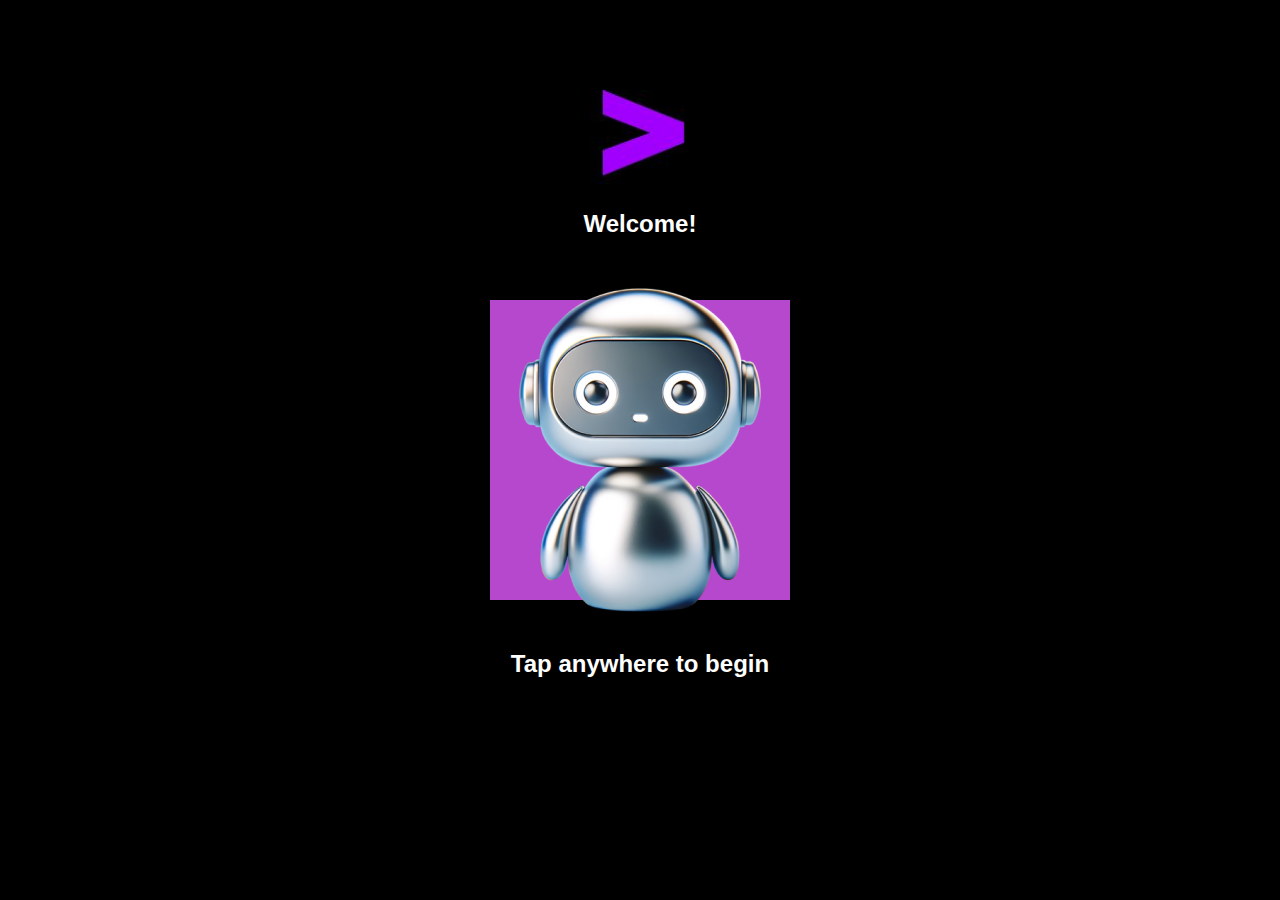
<file: index.html>
<!DOCTYPE html>
<html lang="en">
<head>
    <meta charset="UTF-8">
    <meta name="viewport" content="width=device-width, initial-scale=1.0">
    <link rel="stylesheet" type="text/css" href="assets/style.css">
    <title>AccessPoint</title>
</head>
<body>


       <!-- Centered image above the purple square -->
       <div class="top-image-container">
        <img src="assets/logo.JPG" alt="Top Image Description">
    </div>

       <!-- Text below the first image -->
       <div class="top-text">Welcome!</div>

    <!-- Purple square with image -->
    <div class="purple-square">
        <div class="image-container">
            <img src="assets/Chatbot.png" alt="Image Description">
        </div>
    </div>
    <!-- Text below the purple square -->
    <button id="bottom-text">Tap anywhere to begin</button>
  


 

 
    <script src="assets/jss/script.js"></script>
</body>
</html>
</file>
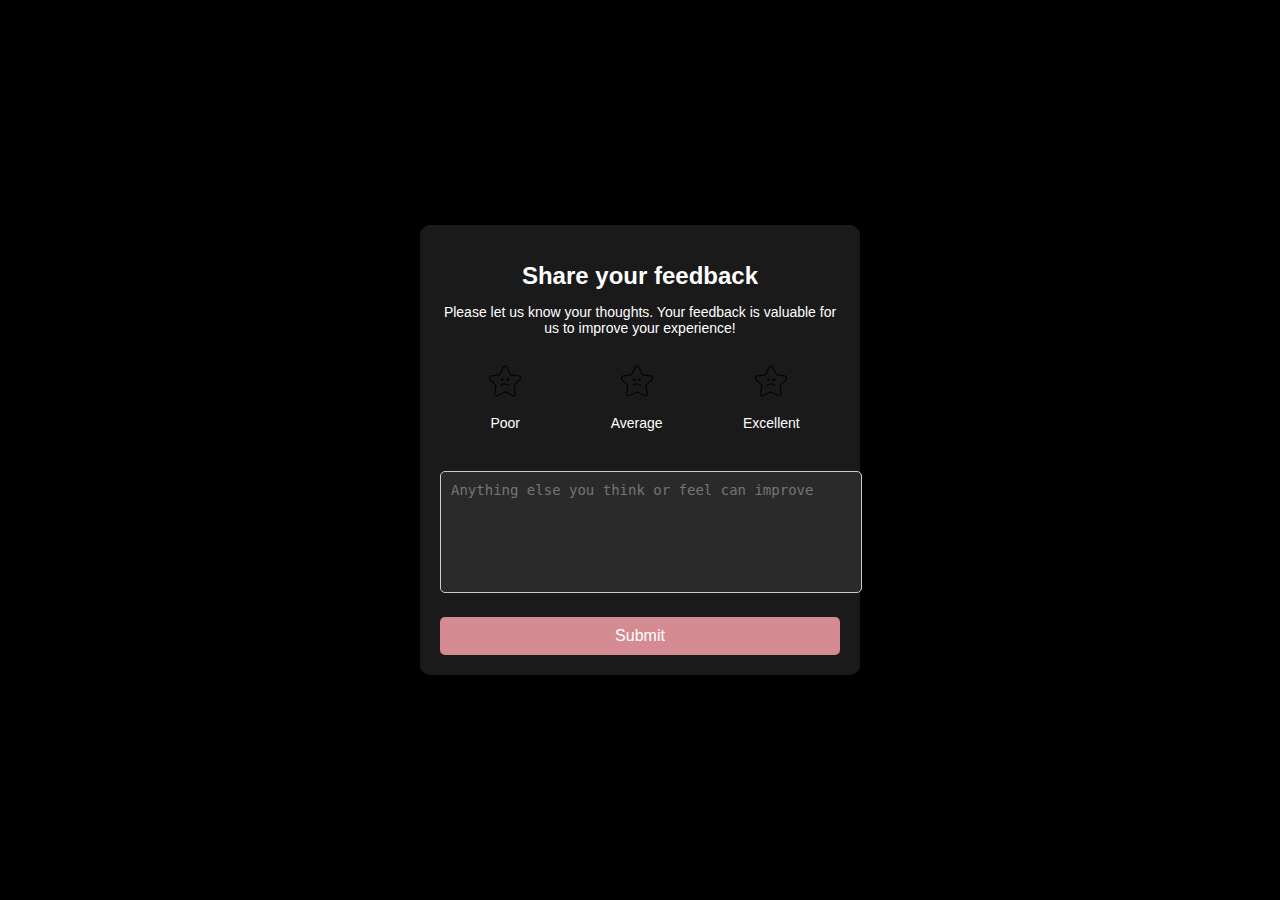
<file: feedback.html>
<!DOCTYPE html>
<html lang="en">
<head>
    <meta charset="UTF-8">
    <meta name="viewport" content="width=device-width, initial-scale=1.0">
    <link rel="stylesheet" type="text/css" href="assets/feedbackStyle.css">
    <title>Share Your Feedback</title>
</head>
<body>
    <div class="feedback-container">
        <h1>Share your feedback</h1>
        <p>Please let us know your thoughts. Your feedback is valuable for us to improve your experience!</p>
        <div class="stars">
            <div class="star">
                <img src="assets/sadStar.png" alt="Poor">
                <p>Poor</p>
            </div>
            <div class="star">
                <img src="assets/sadStar.png" alt="Average">
                <p>Average</p>
            </div>
            <div class="star">
                <img src="assets/sadStar.png" alt="Excellent">
                <p>Excellent</p>
            </div>
        </div>
        <textarea placeholder="Anything else you think or feel can improve"></textarea>
        <button id="submitFeedback">Submit</button>
    </div>
    <script src="assets/jss/script.js"></script>
</body>
</html>
</file>
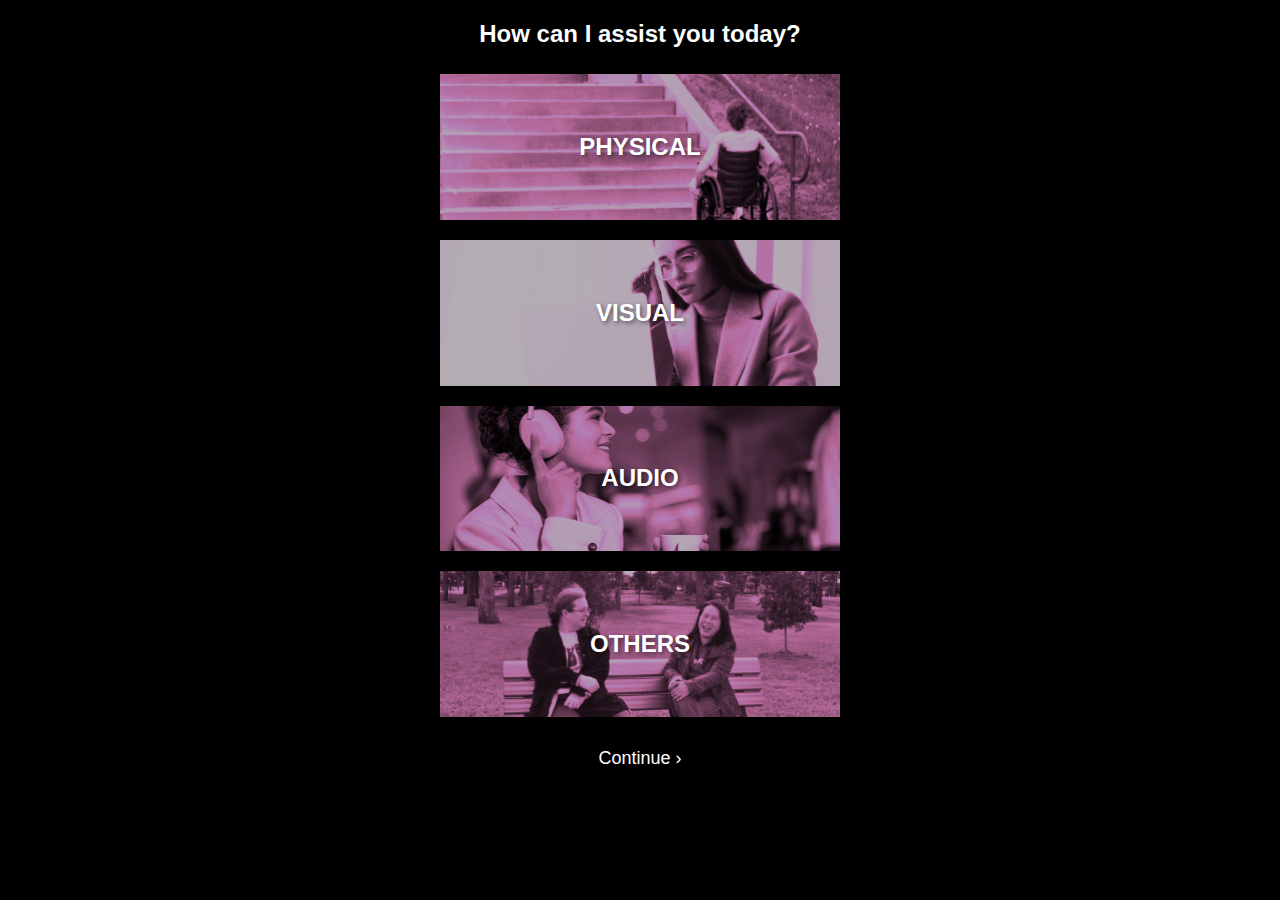
<file: services.html>
<!DOCTYPE html>
<html lang="en">
<head>
    <meta charset="UTF-8">
    <meta name="viewport" content="width=device-width, initial-scale=1.0">
    <link rel="stylesheet" type="text/css" href="assets/style1.css">
    <title>Services</title>
</head>
<body>
    <div class="services-section">
        <h1>How can I assist you today?</h1>
        <div class="categories">
            <div class="category-card">
                <img src="assets/picture1.png" alt="Physical">
                <div class="title">PHYSICAL</div>
            </div>
            <div class="category-card">
                <img src="assets/picture4.png" alt="Visual">
                <div class="title">VISUAL</div>
            </div>
            <div class="category-card">
                <img src="assets/picture3.png" alt="Audio">
                <div class="title">AUDIO</div>
            </div>
            <div class="category-card">
                <img src="assets/picture2.png" alt="Others">
                <div class="title">OTHERS</div>
            </div>
        </div>
        <button id="continueButton">Continue &#8250;</button>
    </div>

    <script src="assets/jss/script.js"></script>
</body>
</html>
</file>
<file: assets/style.css>
body {
    background-color: black;
}

/* CSS to style the top image container */
.top-image-container {
    position: absolute;
    top: 10%; /* Adjust top position as needed */
    left: 50%;
    transform: translateX(-50%);
    display: flex;
    justify-content: center;
    align-items: center;
    width: 100%;
}

/* Style for the top image */
.top-image-container img {
    max-width: 100px; /* Adjust max width as needed */
    height: auto;
}

/* Style for the top image */
.top-image-container img {
    max-width: 100px; /* Adjust max width as needed */
    height: auto;
}

/* Style for the text below the top image */
.top-text {
    position: absolute;
    top: calc(10% + 120px); /* Adjust based on the image size and position */
    left: 50%;
    transform: translateX(-50%);
    text-align: center;
    color: rgb(255, 255, 255); /* Adjust color as needed */
    font-size: 24px; /* Adjust font size as needed */
    font-family: 'Arial', sans-serif; /* Change font style */
    font-weight: bold; /* Adjust font weight as needed */
}
/* CSS to style the purple square */
.purple-square {
    width: 300px;
    height: 300px;
    background-color: rgb(182, 72, 206);
    position: absolute;
    top: 50%;
    left: 50%;
    transform: translate(-50%, -50%);
     /* Ensure image doesn't overflow */
}
@media (max-width: 768px) {
    .purple-square {
        width: 250px; /* Adjust size for smaller screens */
        height: 250px; /* Adjust size for smaller screens */
    }}

    /* Style the image inside the purple square */
    .purple-square img {
        max-width: 100%; /* Ensure image fits within the square */
        max-height: 100%; /* Ensure image fits within the square */
        object-fit: contain; /* Maintain aspect ratio and fit inside the container */
    }
/* Container for the image inside the purple square */
.image-container {
    width: 100%;
    height: 100%;
    display: flex;
    justify-content: center;
    align-items: center;
}

/* Style the image inside the purple square */
.image-container img {
    max-width: 120%;
    max-height: 120%;
    object-fit: contain;
     /* Reduce height by 40px (20px top + 20px bottom)max-height: calc(100% - 40px); */
}
#bottom-text {
    width: 100%;
    text-align: center;
    color: white;
    margin-top: 20px; /* Adjust margin as needed */
    font-size: 24px; /* Adjust font size as needed */
    font-family: 'Arial', sans-serif; /* Change font style */
    font-weight: bold; /* Adjust font weight as needed */
    text-shadow: 2px 2px 4px rgba(0, 0, 0, 0.5); /* Add text shadow for better visibility */
    position: absolute;
    top: calc(50% + 180px); /* Position text below the purple square */
    left: 50%;
    transform: translateX(-50%);
}
/* Style for the text at the bottom of the purple square */
/* Hide the default button styles */
/* Hide the default button styles */
button#bottom-text {
    background-color: transparent;
    border: none;
    padding: 0;
    font-size: 24px; /* Adjust font size as needed */
    font-family: 'Arial', sans-serif; /* Change font style */
    font-weight: bold; /* Adjust font weight as needed */
    cursor: pointer;
}

/* Ensure only the text is visible */
button#bottom-text {
    color: #ffffff; /* Adjust text color as needed */
    text-decoration: none; /* Add underline for better visibility */
}

/* Optional: Hover effect for text */
button#bottom-text:hover {
    text-decoration: none; /* Remove underline on hover if desired */
}
</file>
<file: assets/feedbackStyle.css>
body {
    background-color: black;
    color: white;
    font-family: 'Arial', sans-serif;
    display: flex;
    justify-content: center;
    align-items: center;
    height: 100vh;
    margin: 0;
}

.feedback-container {
    width: 90%;
    max-width: 400px;
    text-align: center;
    background-color: #1a1a1a;
    padding: 20px;
    border-radius: 10px;
    box-shadow: 0 0 10px rgba(0, 0, 0, 0.5);
}

.feedback-container h1 {
    font-size: 24px;
    margin-bottom: 10px;
}

.feedback-container p {
    font-size: 14px;
    margin-bottom: 20px;
}

.stars {
    display: flex;
    justify-content: space-around;
    margin-bottom: 20px;
}

.star {
    text-align: center;
}

.star img {
    width: 50px;
    height: 50px;
    cursor: pointer;
}

.star p {
    margin-top: 5px;
    font-size: 14px;
}

textarea {
    width: 100%;
    height: 100px;
    border: 1px solid #ccc;
    border-radius: 5px;
    padding: 10px;
    margin-bottom: 20px;
    background-color: #2a2a2a;
    color: white;
    font-size: 14px;
    resize: none;
}

button#submitFeedback {
    width: 100%;
    padding: 10px;
    background-color: #d48b91;
    border: none;
    border-radius: 5px;
    font-size: 16px;
    color: white;
    cursor: pointer;
    transition: background-color 0.3s ease;
}

button#submitFeedback:hover {
    background-color: #bf616a;
}
</file>
<file: assets/style1.css>
body {
    background-color: black;
    color: white;
    text-align: center;
    font-family: 'Arial', sans-serif;
}

.services-section h1 {
    font-size: 24px;
    margin-top: 20px;
}

.categories {
    display: flex;
    flex-direction: column;
    align-items: center;
}

.category-card {
    position: relative;
    width: 80%;
    max-width: 400px;
    margin: 10px 0;
}

.category-card img {
    width: 100%;
    height: auto;
    display: block;
    opacity: 0.7; /* Apply violet transparency */
    filter: grayscale(50%) sepia(100%) hue-rotate(270deg) saturate(200%); /* More violet hue */
    transition: all 0.3s ease; /* Smooth transition for hover effect */
    box-sizing: border-box; /* Include border in element's total width and height */
}

.category-card:hover img {
    border: 5px solid #5a189a; /* Dark purple border on hover */
    filter: none; /* Remove the violet hue effect on hover */
    opacity: 1; /* Remove the transparency on hover */
}

.category-card .title {
    position: absolute;
    top: 50%;
    left: 50%;
    transform: translate(-50%, -50%);
    color: white;
    font-size: 24px;
    font-weight: bold;
    text-shadow: 2px 2px 4px rgba(0, 0, 0, 0.5);
}

#continueButton {
    background-color: transparent;
    border: none;
    color: white;
    font-size: 18px;
    cursor: pointer;
    margin-top: 20px;
    display: block; /* Center the button */
    margin-left: auto;
    margin-right: auto;
}

#continueButton:hover {
    text-decoration: none;
}
</file>
